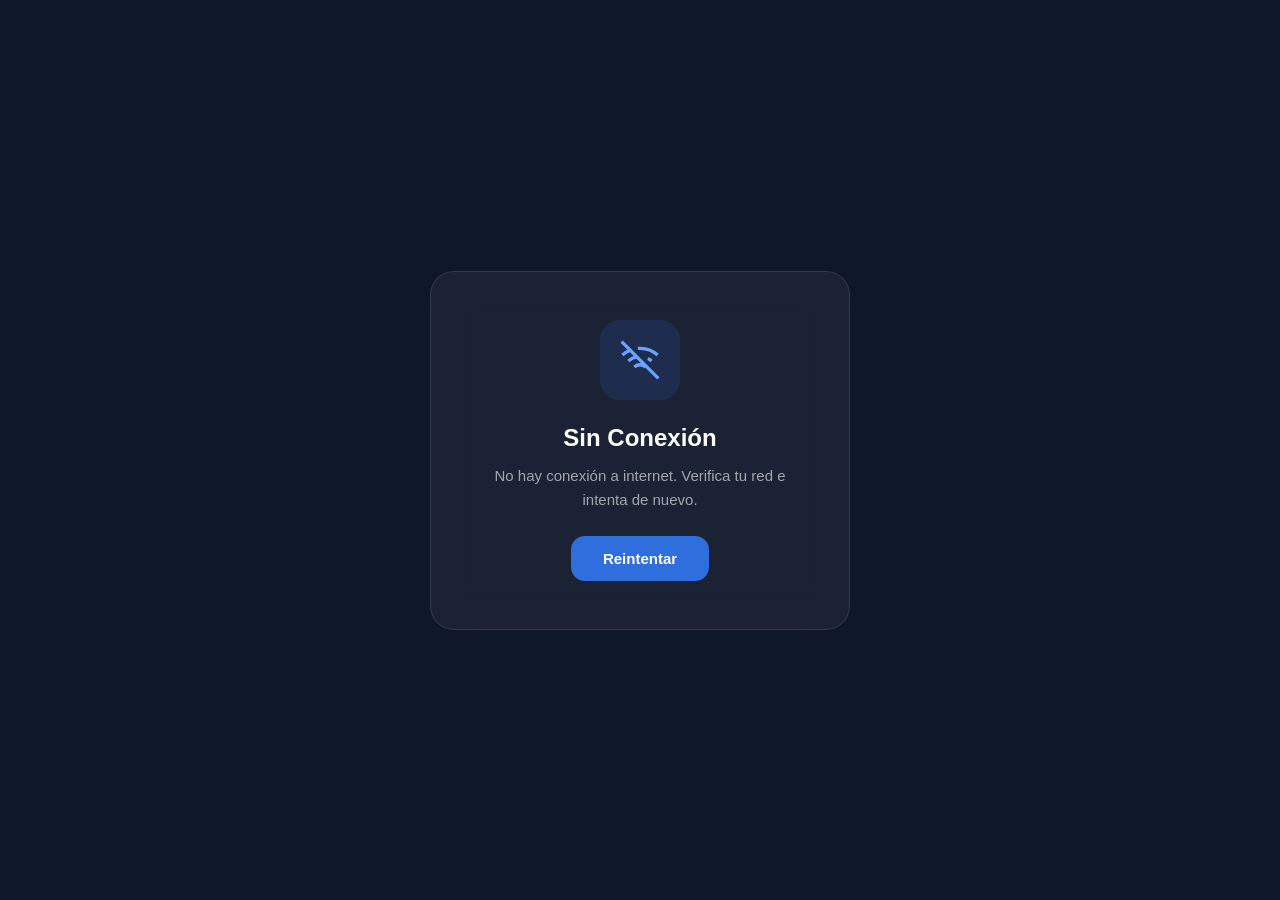
<file: portal/offline.html>
<!DOCTYPE html>
<html lang="es">
<head>
    <meta charset="UTF-8">
    <meta name="viewport" content="width=device-width, initial-scale=1.0">
    <title>Sin Conexión — Mi Portal</title>
    <style>
        * { box-sizing: border-box; margin: 0; padding: 0; }
        body { font-family: 'Inter', -apple-system, BlinkMacSystemFont, sans-serif; background: #0f172a; min-height: 100vh; display: flex; align-items: center; justify-content: center; color: #fff; }
        .offline-card { background: rgba(255,255,255,.05); border: 1px solid rgba(255,255,255,.1); backdrop-filter: blur(20px); border-radius: 24px; padding: 48px; max-width: 420px; width: 90%; text-align: center; }
        .offline-icon { width: 80px; height: 80px; background: rgba(46,110,221,.15); border-radius: 20px; display: flex; align-items: center; justify-content: center; margin: 0 auto 24px; }
        .offline-icon svg { width: 40px; height: 40px; color: #6ba3ff; }
        h1 { font-size: 1.5rem; font-weight: 800; margin-bottom: 12px; }
        p { font-size: .9375rem; color: rgba(255,255,255,.6); line-height: 1.6; margin-bottom: 24px; }
        .retry-btn { display: inline-block; padding: 14px 32px; background: #2e6edd; color: #fff; border: none; border-radius: 14px; font-size: .9375rem; font-weight: 700; cursor: pointer; transition: all .2s; text-decoration: none; }
        .retry-btn:hover { background: #1e52ab; transform: translateY(-2px); box-shadow: 0 8px 24px rgba(46,110,221,.3); }
    </style>
</head>
<body>
    <div class="offline-card">
        <div class="offline-icon">
            <svg viewBox="0 0 24 24" fill="none" stroke="currentColor" stroke-width="2">
                <line x1="1" y1="1" x2="23" y2="23"/><path d="M16.72 11.06A10.94 10.94 0 0 1 19 12.55"/><path d="M5 12.55a10.94 10.94 0 0 1 5.17-2.39"/><path d="M10.71 5.05A16 16 0 0 1 22.56 9"/><path d="M1.42 9a15.91 15.91 0 0 1 4.7-2.88"/><path d="M8.53 16.11a6 6 0 0 1 6.95 0"/><line x1="12" y1="20" x2="12.01" y2="20"/>
            </svg>
        </div>
        <h1>Sin Conexión</h1>
        <p>No hay conexión a internet. Verifica tu red e intenta de nuevo.</p>
        <button class="retry-btn" onclick="window.location.reload()">Reintentar</button>
    </div>
</body>
</html>
</file>
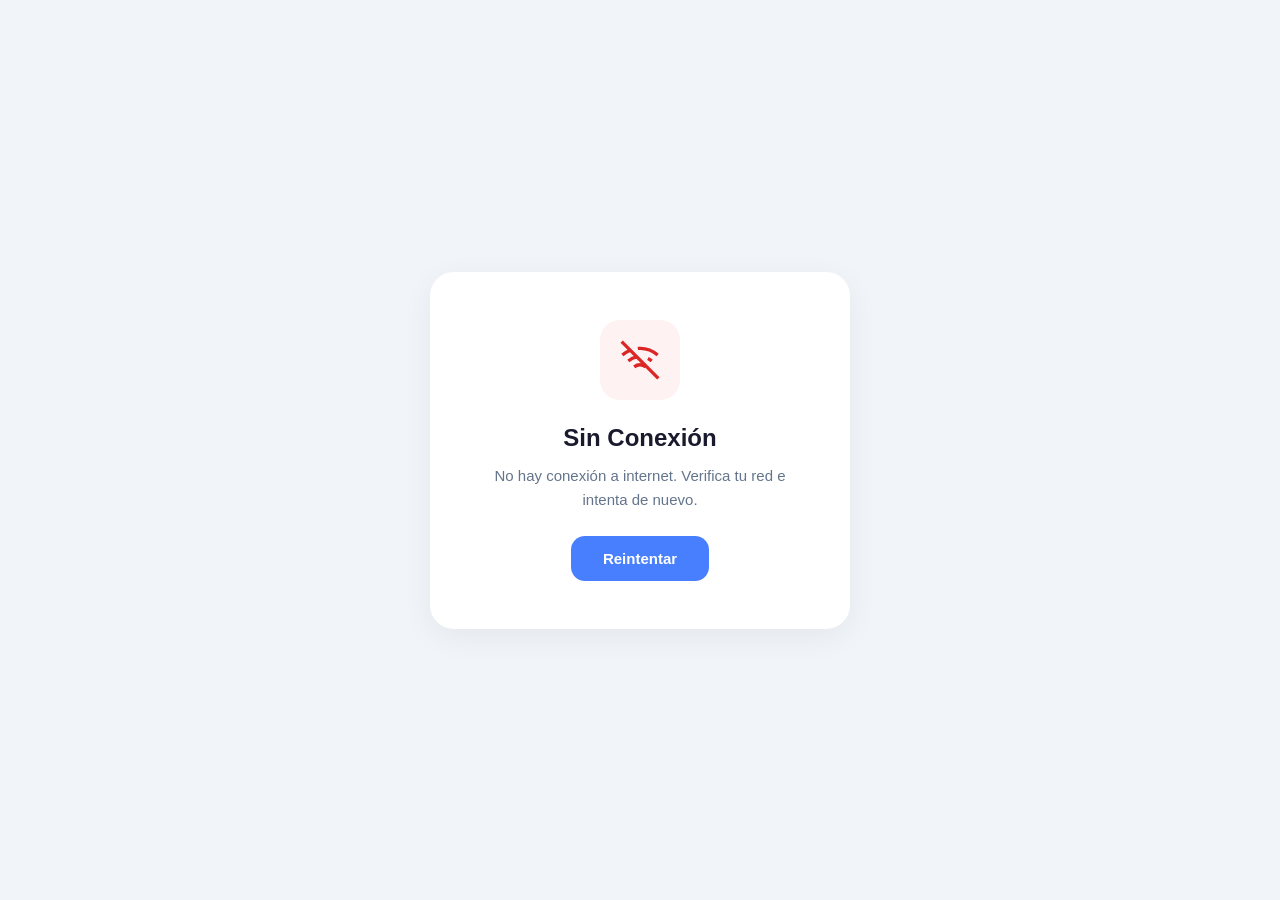
<file: portal/crm/offline.html>
<!DOCTYPE html>
<html lang="es">
<head>
    <meta charset="UTF-8">
    <meta name="viewport" content="width=device-width, initial-scale=1.0">
    <title>Sin Conexión — CRM Abogados</title>
    <style>
        * { box-sizing: border-box; margin: 0; padding: 0; }
        body { font-family: 'Inter', -apple-system, BlinkMacSystemFont, sans-serif; background: #f1f5f9; min-height: 100vh; display: flex; align-items: center; justify-content: center; }
        .offline-card { background: #fff; border-radius: 24px; padding: 48px; max-width: 420px; width: 90%; text-align: center; box-shadow: 0 8px 32px rgba(0,0,0,.06); }
        .offline-icon { width: 80px; height: 80px; background: #fef2f2; border-radius: 20px; display: flex; align-items: center; justify-content: center; margin: 0 auto 24px; }
        .offline-icon svg { width: 40px; height: 40px; color: #dc2626; }
        h1 { font-size: 1.5rem; font-weight: 800; color: #1a1a2e; margin-bottom: 12px; }
        p { font-size: .9375rem; color: #64748b; line-height: 1.6; margin-bottom: 24px; }
        .retry-btn { display: inline-block; padding: 14px 32px; background: #487fff; color: #fff; border: none; border-radius: 14px; font-size: .9375rem; font-weight: 700; cursor: pointer; transition: all .2s; text-decoration: none; }
        .retry-btn:hover { background: #3b6de6; transform: translateY(-2px); box-shadow: 0 8px 24px rgba(72,127,255,.25); }
    </style>
</head>
<body>
    <div class="offline-card">
        <div class="offline-icon">
            <svg viewBox="0 0 24 24" fill="none" stroke="currentColor" stroke-width="2">
                <line x1="1" y1="1" x2="23" y2="23"/><path d="M16.72 11.06A10.94 10.94 0 0 1 19 12.55"/><path d="M5 12.55a10.94 10.94 0 0 1 5.17-2.39"/><path d="M10.71 5.05A16 16 0 0 1 22.56 9"/><path d="M1.42 9a15.91 15.91 0 0 1 4.7-2.88"/><path d="M8.53 16.11a6 6 0 0 1 6.95 0"/><line x1="12" y1="20" x2="12.01" y2="20"/>
            </svg>
        </div>
        <h1>Sin Conexión</h1>
        <p>No hay conexión a internet. Verifica tu red e intenta de nuevo.</p>
        <button class="retry-btn" onclick="window.location.reload()">Reintentar</button>
    </div>
</body>
</html>
</file>
